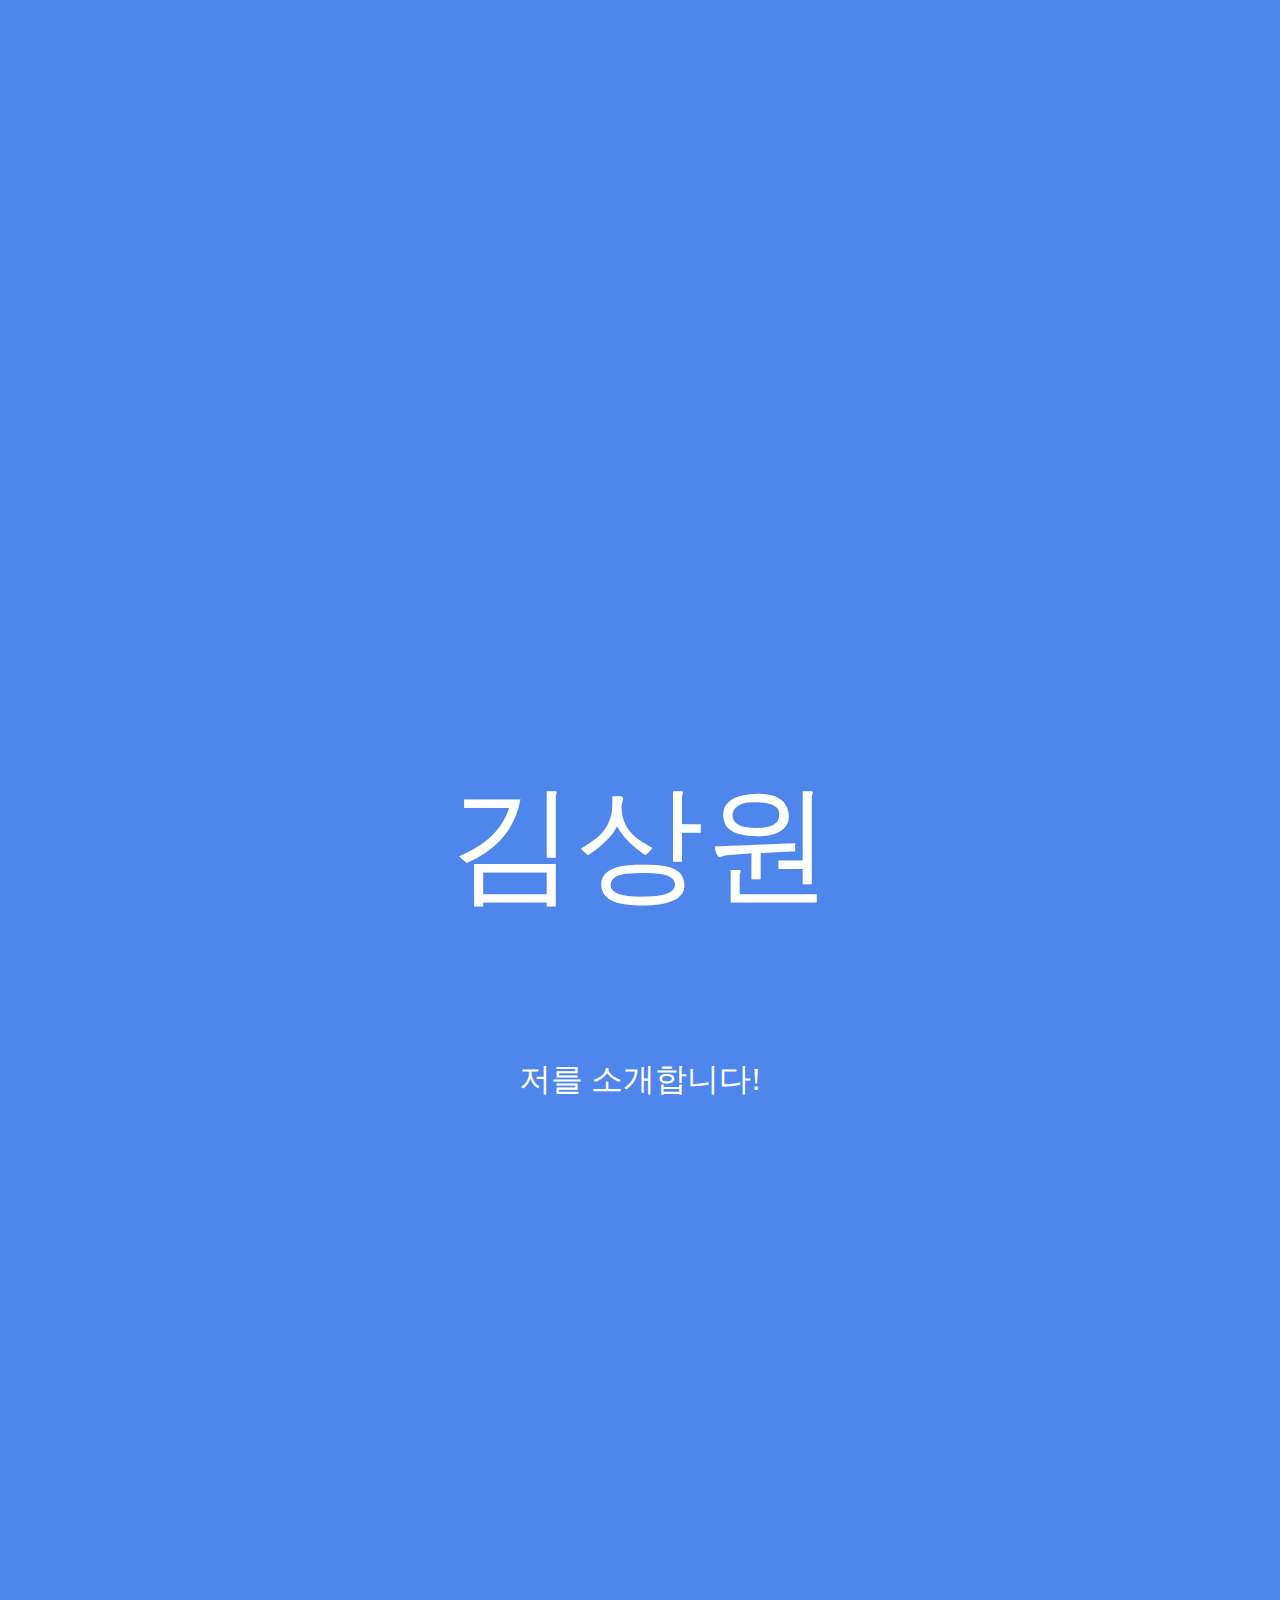
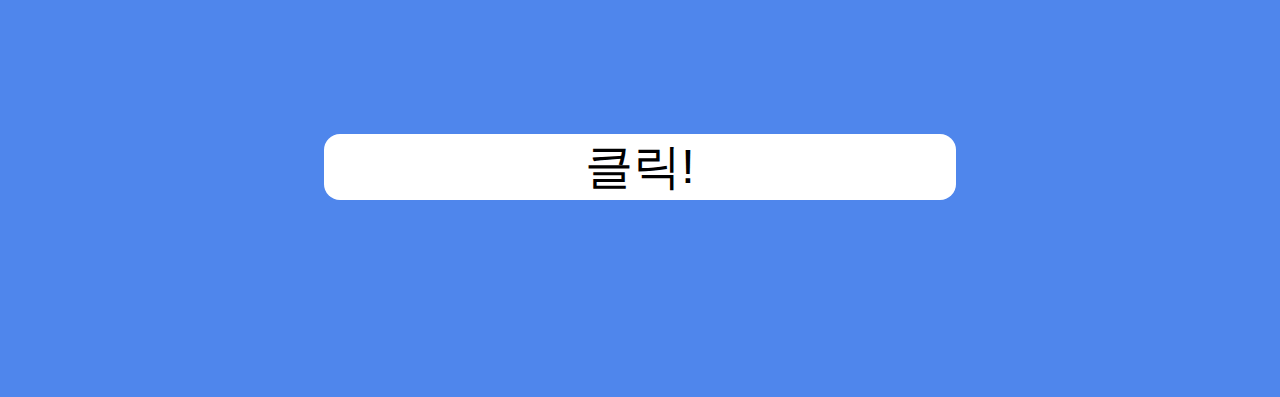
<file: index.html>
<!DOCTYPE html>
<html>
<head>
    <meta charset="utf-8"/>
    <title>KDV</title>
    <link href="index.css" rel="stylesheet" type="text/css" />
</head>

<body style="background-color :#4F86EC";>
    
    <div class="myname">김상원</div>
    <div>
        <p class="comment">저를 소개합니다!</p>
    </div>

    <div class="row">
        <button type="button" class="button" onclick="location.href='menu.html'">클릭!</button>
    </div>

</body>
</html>
</file>
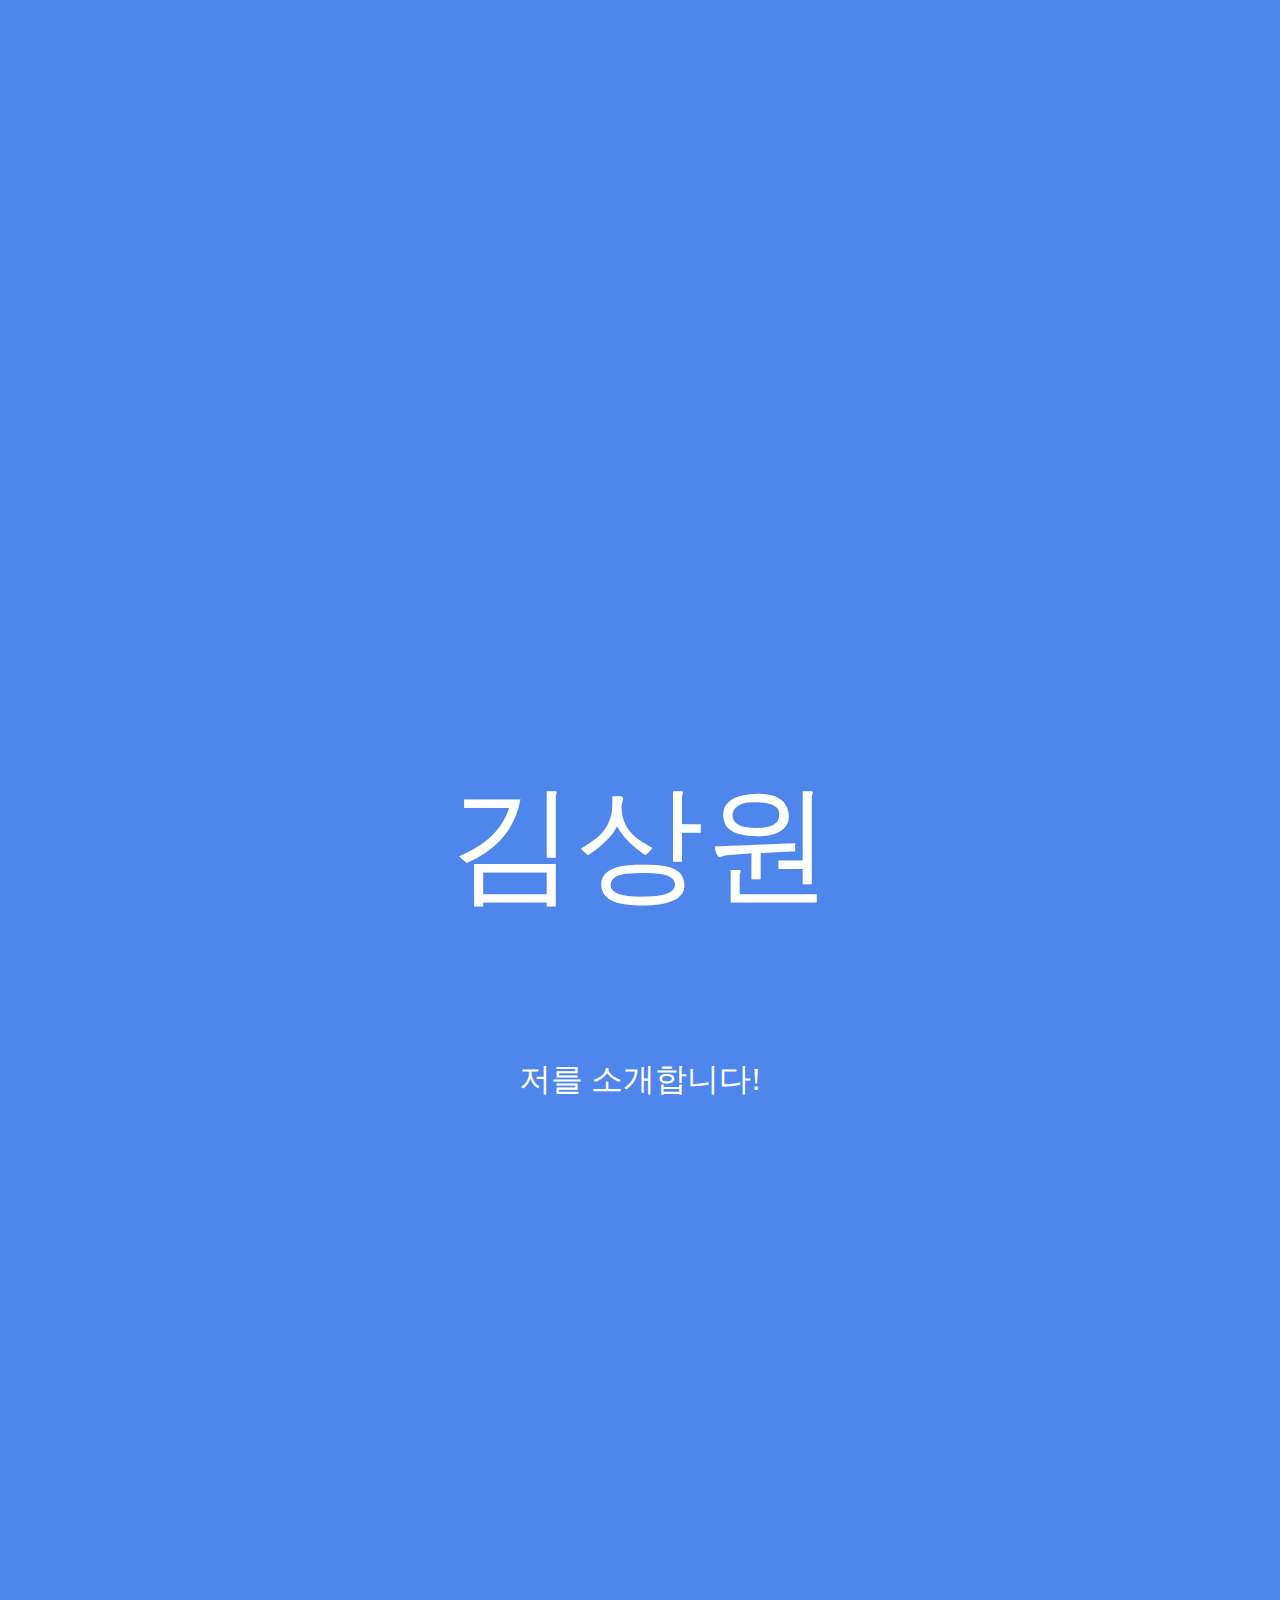
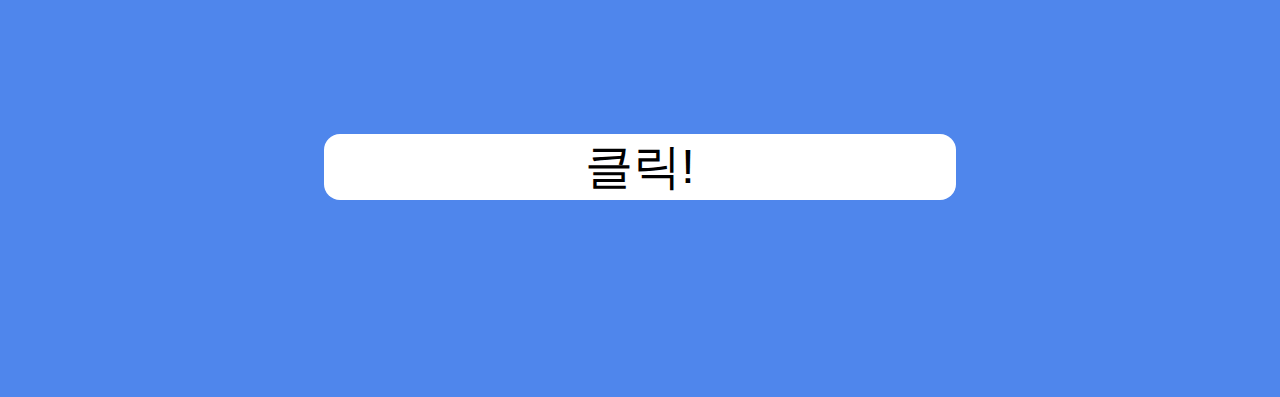
<file: main.html>
<!DOCTYPE html>
<html>
<head>
    <meta charset="utf-8"/>
    <title>KDV</title>
    <link href="main.css" rel="stylesheet" type="text/css" />
</head>

<body style="background-color :#4F86EC";>
    
    <div class="myname">김상원</div>
    <div>
        <p class="comment">저를 소개합니다!</p>
    </div>

    <div class="row">
        <button type="button" class="button" onclick="location.href='menu.html'">클릭!</button>
    </div>

</body>
</html>
</file>
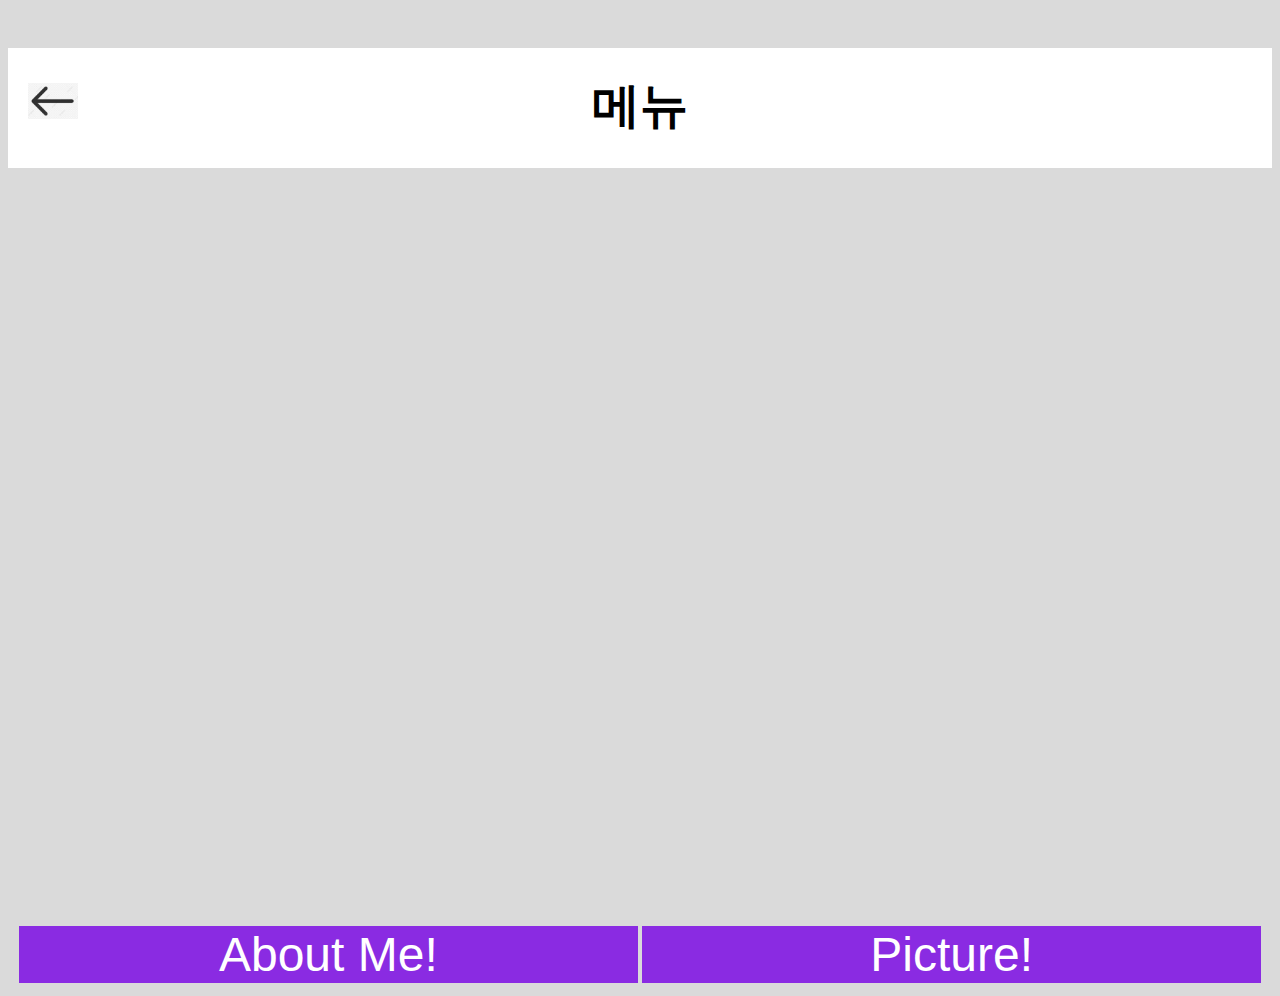
<file: menu.html>
<!DOCTYPE html>
<html>
<head>
    <meta charset="utf-8"/>
    <title>Menu</title>
    <link href="menu.css" rel="stylesheet" type="text/css" />
</head>

<body style="background:#DADADA;">
    <nav>
        <div class="nav-bar">
            <a class="button" href ='index.html'>            
                <img class="back" src="back.jpg">
            </a>
         <p class="title">메뉴</p>
    </div>
    </nav>

    <div class="menu">
        <div class="topro">
            <button class="button1" type="button" onclick="location.href='About Me.html'">About Me!</button>
            <button class="button2" type="button" onclick="location.href='Picture.html'">Picture!</button>
        </div>
    </div>
</body>
</html>
</file>
<file: index.css>
*{
    box-sizing: border-box;
}

.myname {
    margin-top: 60%;
    text-align: center;
    color: white;
    font-size: 8rem;
}

.comment{
    color: white;
    text-align: center;
    margin-top: 10%;
    margin-bottom: 20%;
    font-size: 2rem;
}

.row{
    text-align: center;   
}

.button{
    color: black;
    font-size: 3rem;
    background-color: white;
    width: 50%;
    height: 7%;
    text-align: center;
    border-radius: 1rem;
    border: none;
    margin-top: 30%;
    margin-bottom: 15%;
}
</file>
<file: main.css>
*{
    box-sizing: border-box;
}

.myname {
    margin-top: 60%;
    text-align: center;
    color: white;
    font-size: 8rem;
}

.comment{
    color: white;
    text-align: center;
    margin-top: 10%;
    margin-bottom: 20%;
    font-size: 2rem;
}

.row{
    text-align: center;   
}

.button{
    color: black;
    font-size: 3rem;
    background-color: white;
    width: 50%;
    height: 7%;
    text-align: center;
    border-radius: 1rem;
    border: none;
    margin-top: 30%;
    margin-bottom: 15%;
}
</file>
<file: menu.css>
*{
    box-sizing: border-box;
}

nav{
    color: black;
    background-color: white;
    width: 100%;
    height: 120px;
    line-height: 55px;
}

.nav-bar {
    text-align: center;
    height:100%
}

a{
    float:left;

}


.back{
    float: left;
    margin: 30px 20px;
    width: 50px;
}


.title{
    position: relative;
    font-size: 3rem;
    padding: 30px;
    font-weight: bold;
}

.menu{
    margin-top: 60%;
    text-align: center;
}

.topro{
    text-align: center;
}

.button{
    padding-top: 5px;
    position: absolute;
    display: block;
    z-index: 3;
}

.pictureme{
    width: 700px;
    height: 700px;
    border-radius: 70%;
    border-color:burlywood;
    overflow: hidden;
    margin: auto;
    z-index: 2;
}



.button1{
    color: white;
    font-size: 3rem;
    background-color:blueviolet;
    width: 49%;
    height: 22%;
    margin-bottom: 5px;
    border: none;
}

.button2{
    color: white;
    font-size: 3rem;
    background-color:blueviolet;
    width: 49%;
    height: 22%;
    border: none;
}
</file>
